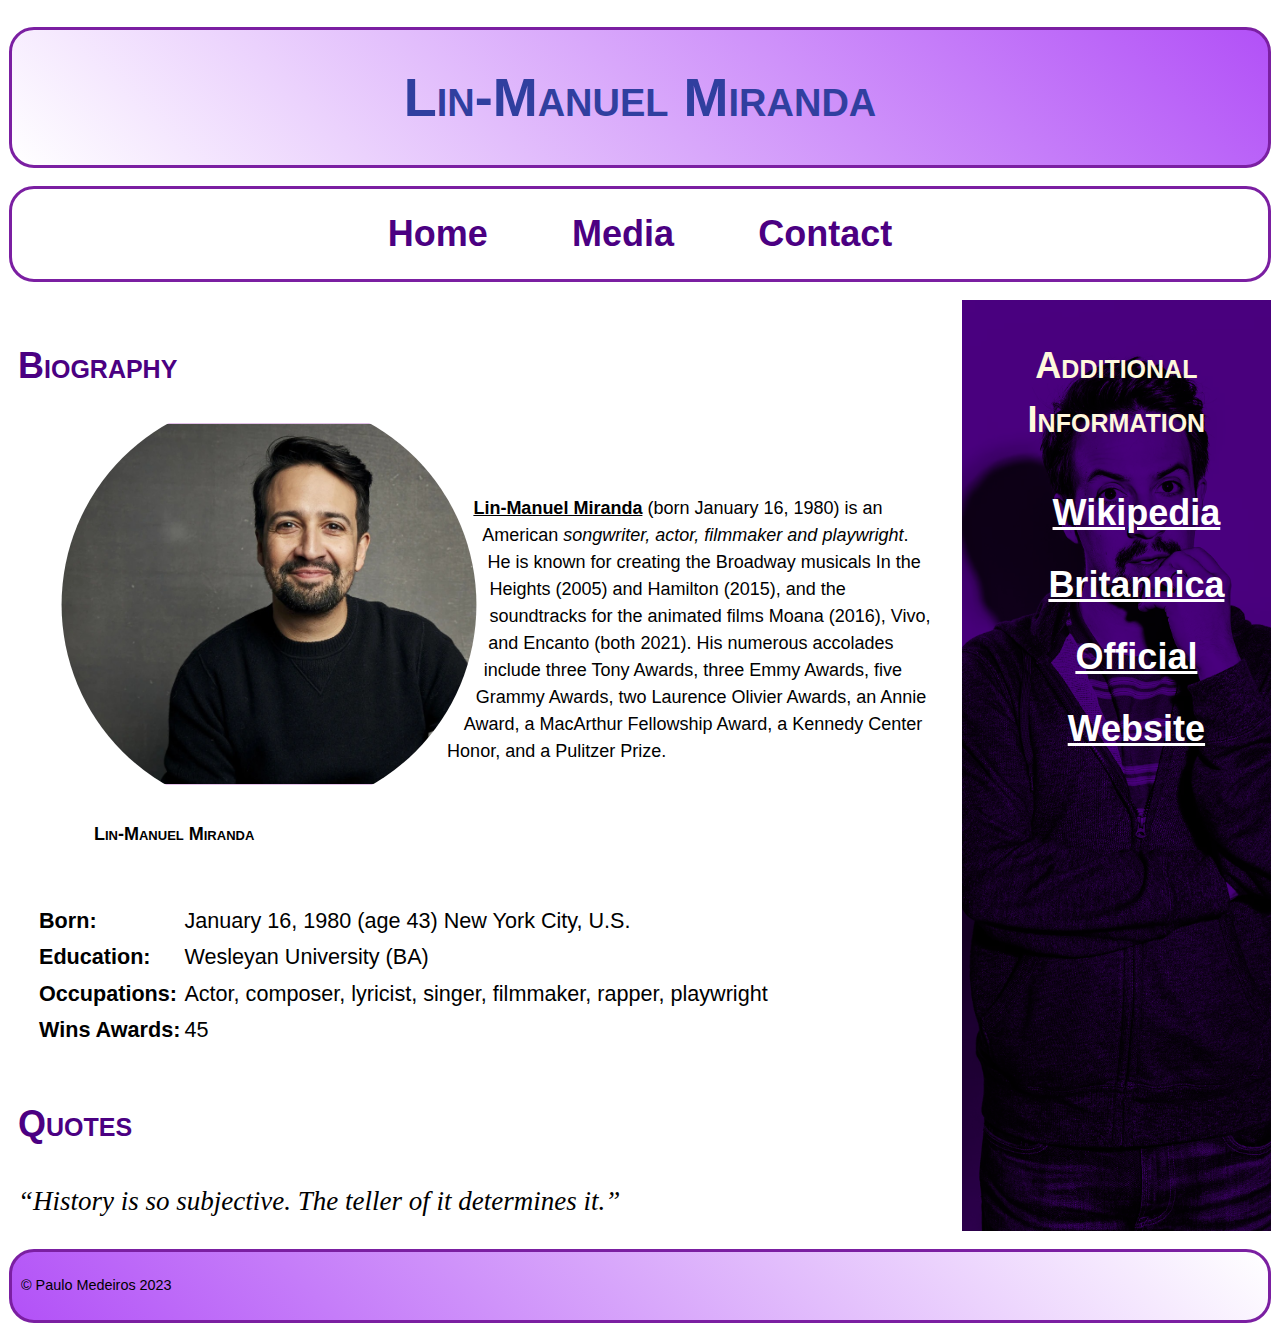
<file: index.html>
<!--Paulo Alfredo Medeiros da Fonseca 8903202 -->
    <!DOCTYPE html>
<html lang="en">
<head>
    <meta charset="UTF-8">
    <meta name="viewport" content="width=device-width, initial-scale=1.0">
    <meta name="description" content="Website about Lin-Manuel_Miranda">
    <meta name="keywords" content="Lin-Manuel_Miranda, Lin-Manuel_Miranda Biography, Hamilton, Lin, Manuel, Miranda, Lin-Manuel, Manuel Miranda">
    <link rel="stylesheet" type="text/css" href="css/normalize.css">
    <link rel="stylesheet" type="text/css" href="css/main.css">
    <title>Lin-Manuel Miranda</title>
</head>
<body>
    <header class="topbot">
        <h1>Lin-Manuel Miranda</h1>
    </header>
    <nav class="topbot">
        <ul>
            <li><a href="index.html" >Home</a></li>
            <li><button class="subnavbtn">Media</button >
                <ul>
                    <li><a href="gallery.html">Gallery</a></li>
                    <li><a href="videos.html">Videos</a></li>
                </ul>
            </li>
            <li><a href="contact.html">Contact</a></li>
        </ul>
    </nav>
    <section class="mainaside">
        <main>
            <section>
                <h2>Biography</h2>
                <figure>
                    <img class="mainimg" src="images/Lin Manuel Miranda.jpeg" alt="Lin-Manuel Miranda smiling" id="img1">
                    <figcaption id="figcap1">Lin-Manuel Miranda</figcaption>
                </figure>
                <br>
                <br>
                <p><u><b>Lin-Manuel Miranda</b></u> (born January 16, 1980) is an American <i>songwriter, actor, filmmaker and playwright</i>. He is known for creating the Broadway musicals In the Heights (2005) and Hamilton (2015), and the soundtracks for the animated films Moana (2016), Vivo, and Encanto (both 2021). His numerous accolades include three Tony Awards, three Emmy Awards, five Grammy Awards, two Laurence Olivier Awards, an Annie Award, a MacArthur Fellowship Award, a Kennedy Center Honor, and a Pulitzer Prize.</p>
            </section>
            <section>
            <table>
                <tr>
                    <th>Born:</th>
                    <td>January 16, 1980 (age 43) New York City, U.S.</td>
                </tr>
                <tr>
                    <th>Education:</th>
                    <td>Wesleyan University (BA)</td>
                </tr>
                <tr>
                    <th>Occupations:</th>
                    <td>Actor, composer, lyricist, singer, filmmaker, rapper, playwright</td>
                </tr>
                <tr>
                    <th>Wins Awards:</th>
                    <td>45</td>
                </tr>
            </table>
            </section>
            <section>
                <h2>Quotes</h2>
                <q cite="https://www.allgreatquotes.com/quote-251736/">History is so subjective. The teller of it determines it.</q>
            </section>
        </main>
        <aside>
            <h2 class="h2aside">Additional Information</h2>
            <ul>
                <li><a href="https://en.wikipedia.org/wiki/Lin-Manuel_Miranda" target="_blank">Wikipedia</a></li>
                <li><a href="https://www.britannica.com/biography/Lin-Manuel-Miranda" target="_blank">Britannica</a></li>
                <li><a href="https://www.linmanuel.com/" target="_blank">Official Website</a></li>
            </ul>
        </aside>
    </section>
    <footer class="topbot">
        <p>&copy; Paulo Medeiros 2023</p>
    </footer>
</body>
</html>
</file>
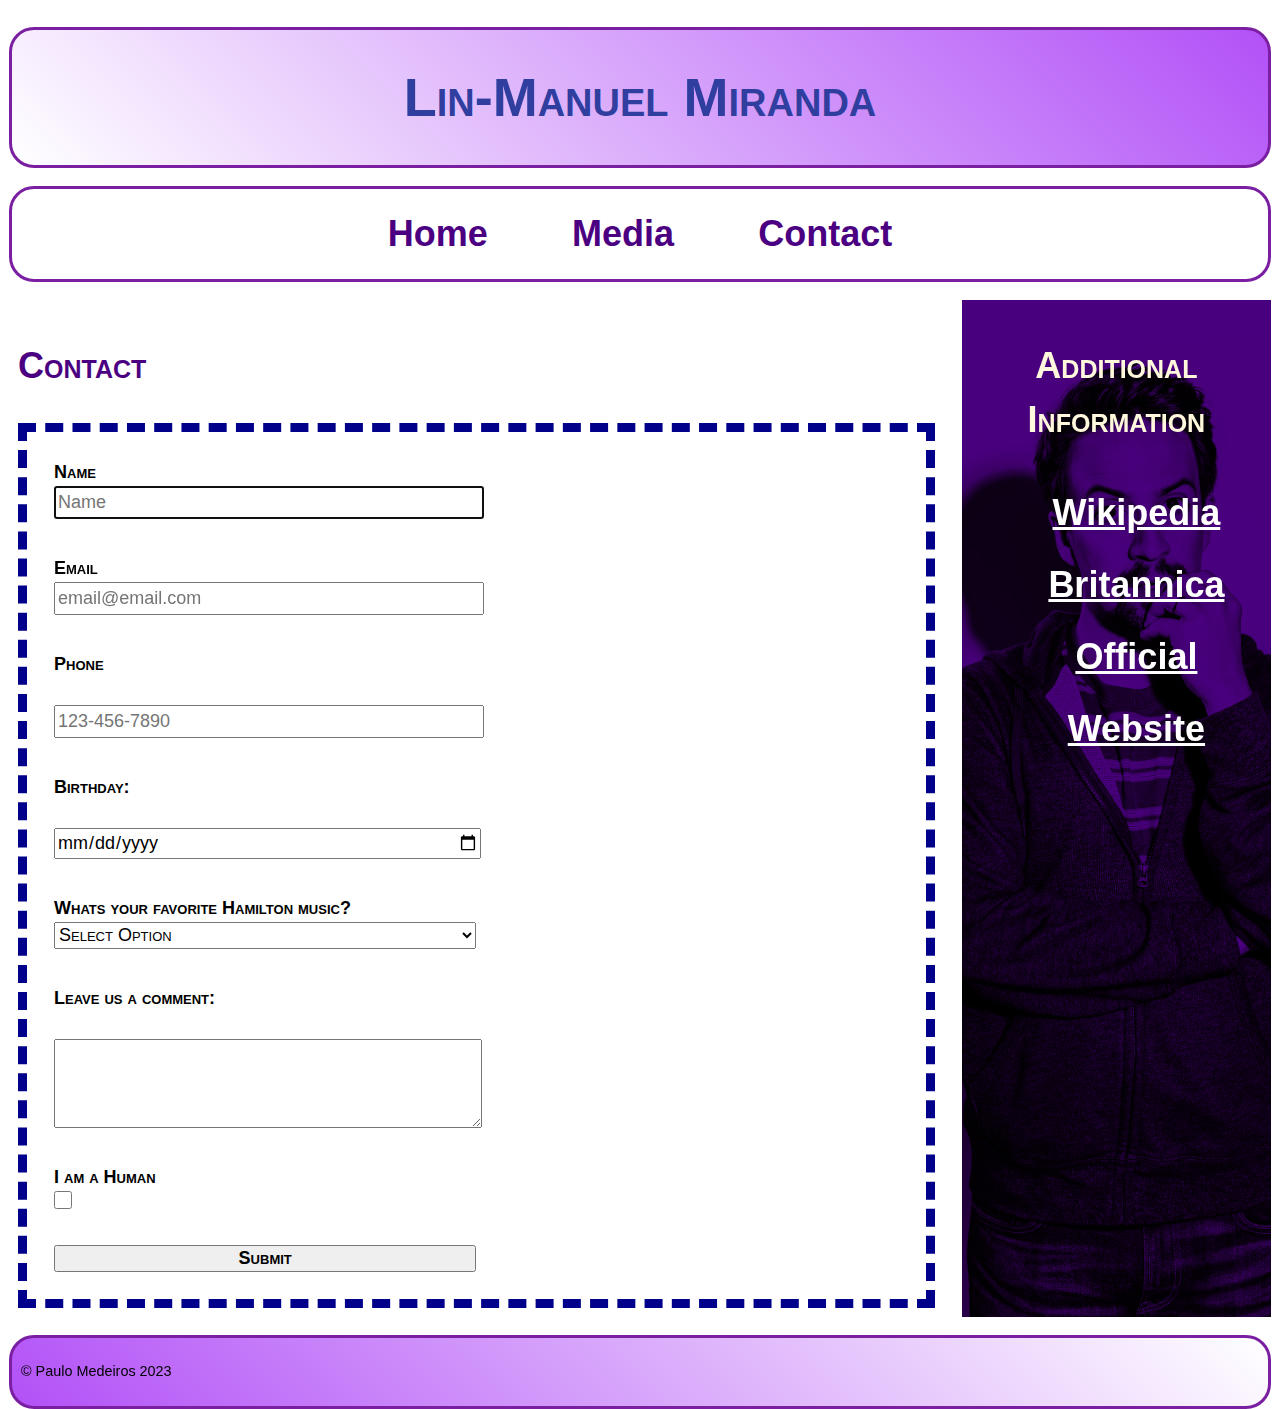
<file: contact.html>
<!--Paulo Alfredo Medeiros da Fonseca 8903202 -->
    <!DOCTYPE html>
<html lang="en">
<head>
    <meta charset="UTF-8">
    <meta name="viewport" content="width=device-width, initial-scale=1.0">
    <meta name="description" content="Website about Lin-Manuel_Miranda">
    <meta name="keywords" content="Lin-Manuel_Miranda, Lin-Manuel_Miranda Biography, Hamilton, Lin, Manuel, Miranda, Lin-Manuel, Manuel Miranda">
    <link rel="stylesheet" type="text/css" href="css/normalize.css">
    <link rel="stylesheet" type="text/css" href="css/main.css">
    <title>Lin-Manuel Miranda</title>
</head>
<body>
    <header class="topbot">
        <h1>Lin-Manuel Miranda</h1>
    </header>
    <nav class="topbot">
        <ul>
            <li><a href="index.html" >Home</a></li>
            <li><button class="subnavbtn">Media</button >
                <ul>
                    <li><a href="gallery.html">Gallery</a></li>
                    <li><a href="videos.html">Videos</a></li>
                </ul>
            </li>
            <li><a href="contact.html">Contact</a></li>
        </ul>
    </nav>
    <section class="mainaside">
        <main>
            <section>
                <h2>Contact</h2>
            <form>
                <div>
                    <label for="name">Name</label>
                    <input  type="text" name="name" id="name" autofocus placeholder="Name" required>
                </div>
                <div>
                    <label for="email">Email</label>
                    <input type="email" name="email" id="email" placeholder="email@email.com" required>
                </div>
                <div>
                    <label for="phone">Phone</label>
                    <br>
                    <input type="tel" id="phone" name="phone" pattern="[0-9]{3}-[0-9]{3}-[0-9]{4}" placeholder="123-456-7890" required>
                </div>
                <div>
                    <label for="birthday">Birthday:</label>
                    <br>
                    <input type="date" id="birthday" name="birthday">
                </div>
                <div>
                    <label for="music">Whats your favorite Hamilton music?</label>
                    <select name="music" id="music" required>
                        <option value="0" selected disabled>Select Option</option>
                        <option value="alexander-hamilton">Alexander Hamilton</option>
                        <option value="my-shot">My Shot</option>
                        <option value="helpless">Helpless</option>
                        <option value="the-room-where-it-happens">The Room Where It Happens</option>
                        <option value="ten-duel-comandments">Ten Duel Commandments</option>
                    </select>
                </div>
                <div>
                    <label for="comment">Leave us a comment:</label><br>
                    <textarea name="comment" id="comment" rows="4" required></textarea>
                </div>
                <div>
                    <label for="human">I am a Human</label>
                    <input type="checkbox" value="true" name="human" id="human" required>
                </div>
                <div>
                    <input type="submit" id="submit" value="Submit">
                </div>
            </form>
            </section>
        </main>
        <aside>
            <h2 class="h2aside">Additional Information</h2>
            <ul>
                <li><a href="https://en.wikipedia.org/wiki/Lin-Manuel_Miranda" target="_blank">Wikipedia</a></li>
                <li><a href="https://www.britannica.com/biography/Lin-Manuel-Miranda" target="_blank">Britannica</a></li>
                <li><a href="https://www.linmanuel.com/" target="_blank">Official Website</a></li>
            </ul>
        </aside>
    </section>
    <footer class="topbot">
        <p>&copy; Paulo Medeiros 2023</p>
    </footer>
</body>
</html>
</file>
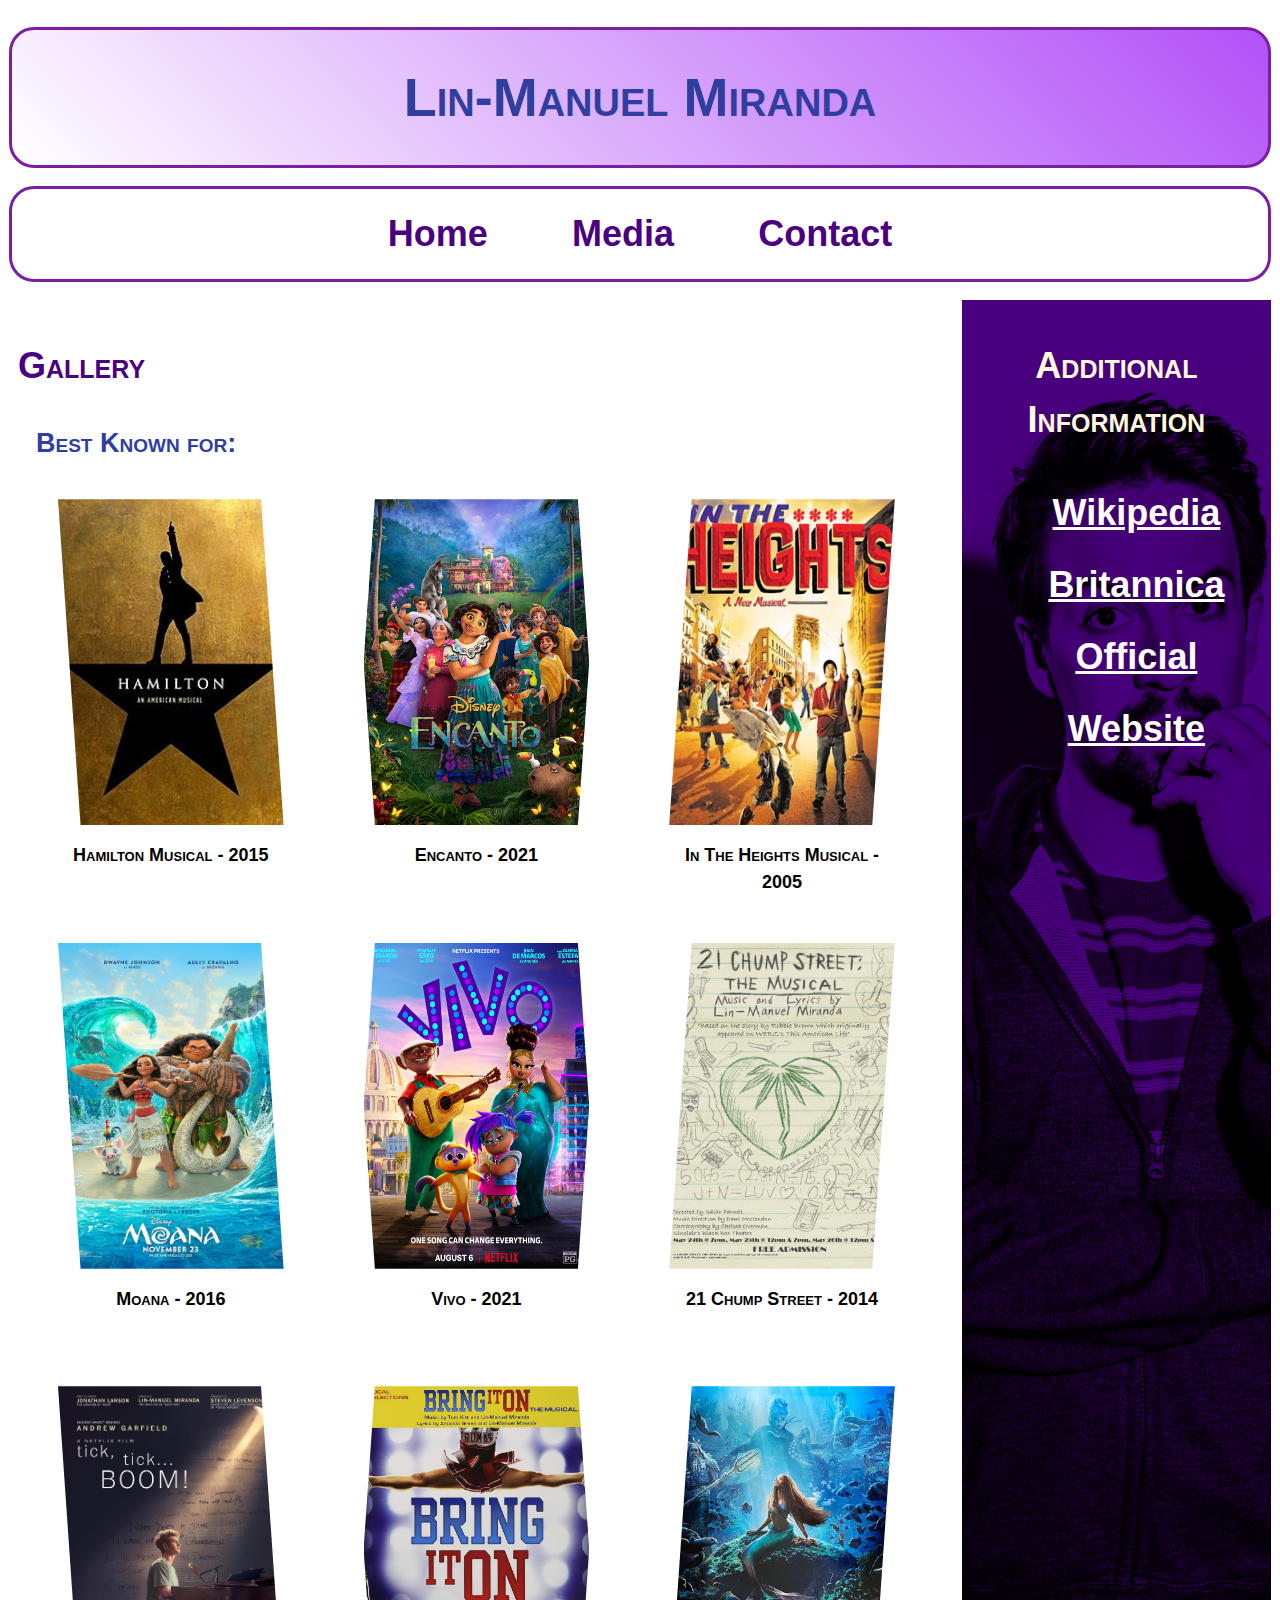
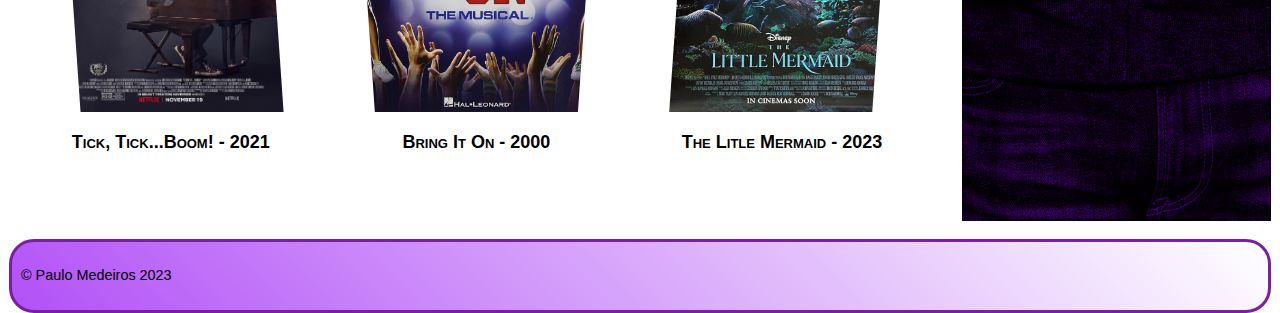
<file: gallery.html>
<!--Paulo Alfredo Medeiros da Fonseca 8903202 -->
    <!DOCTYPE html>
<html lang="en">
<head>
    <meta charset="UTF-8">
    <meta name="viewport" content="width=device-width, initial-scale=1.0">
    <meta name="description" content="Website about Lin-Manuel_Miranda">
    <meta name="keywords" content="Lin-Manuel_Miranda, Lin-Manuel_Miranda Biography, Hamilton, Lin, Manuel, Miranda, Lin-Manuel, Manuel Miranda">
    <link rel="stylesheet" type="text/css" href="css/normalize.css">
    <link rel="stylesheet" type="text/css" href="css/main.css">
    <title>Lin-Manuel Miranda</title>
</head>
<body>
    <header class="topbot">
        <h1>Lin-Manuel Miranda</h1>
    </header>
    <nav class="topbot">
        <ul>
            <li><a href="index.html">Home</a></li>
            <li><button class="subnavbtn">Media</button >
                <ul>
                    <li><a href="gallery.html">Gallery</a></li>
                    <li><a href="videos.html">Videos</a></li>
                </ul>
            </li>
            <li><a href="contact.html">Contact</a></li>
        </ul>
    </nav>
    <section class="mainaside">
        <main>
            <section>
                <h2>Gallery</h2>
                <h3>Best Known for:</h2>
            </section>
            <section class="gallery">
            <figure>
                <img src="images/Hamilton-poster.jpg" alt="Hamilton musical poster, Hamilton's shadow upon a star" class="imagesleft">
                <figcaption>Hamilton Musical - 2015</figcaption>
            </figure>
            <figure>
                <img src="images/Encanto.jpg" alt="Encanto poster, the Madrigal family portrait" class="imagescenter">
                <figcaption>Encanto - 2021</figcaption>
            </figure>
            <figure>
                <img src="images/In_the_Heights.jpg" alt="In The Heights poster, young people dancing in a street" class="imagesright">
                <figcaption>In The Heights Musical - 2005</figcaption>
            </figure>
            <figure>
                <img src="images/Moana.jpg" alt="Moana poster, Moana and Maui on a beach surrounded by waves" class="imagesleft">
                <figcaption>Moana - 2016</figcaption>
            </figure>
            <figure>
                <img src="images/VIvo.jpg" alt="Vivo poster, movie character portrait" class="imagescenter">
                <figcaption>Vivo - 2021</figcaption>
            </figure>
            <figure>
                <img src="images/21chumpstreet.jpg" alt="21 Chump Street poster, a notebook sheet with several drawings" class="imagesright">
                <figcaption>21 Chump Street - 2014</figcaption>
            </figure>
            <figure>
                <img src="images/tickboom.jpg" alt="Tick Tick Boom poster, protagonist playing piano" class="imagesleft">
                <figcaption>Tick, Tick...Boom! - 2021</figcaption>
            </figure>
            <figure>
                <img src="images/Bring it on.jpg" alt="Bring It On Poster, a cheerleader jumping over a crowd" class="imagescenter">
                <figcaption>Bring It On - 2000</figcaption>
            </figure>
            <figure>
                <img src="images/mermaid.jpg" alt="The Litle Mermaid poster, Ariel underwater looking up" class="imagesright">
                <figcaption>The Litle Mermaid - 2023</figcaption>
            </figure>
            </section>
        </main>
        <aside>
            <h2 class="h2aside">Additional Information</h2>
            <ul>
                <li><a href="https://en.wikipedia.org/wiki/Lin-Manuel_Miranda" target="_blank">Wikipedia</a></li>
                <li><a href="https://www.britannica.com/biography/Lin-Manuel-Miranda" target="_blank">Britannica</a></li>
                <li><a href="https://www.linmanuel.com/" target="_blank">Official Website</a></li>
            </ul>
        </aside>
    </section>
    <footer class="topbot">
        <p>&copy; Paulo Medeiros 2023</p>
    </footer>
</body>
</html>
</file>
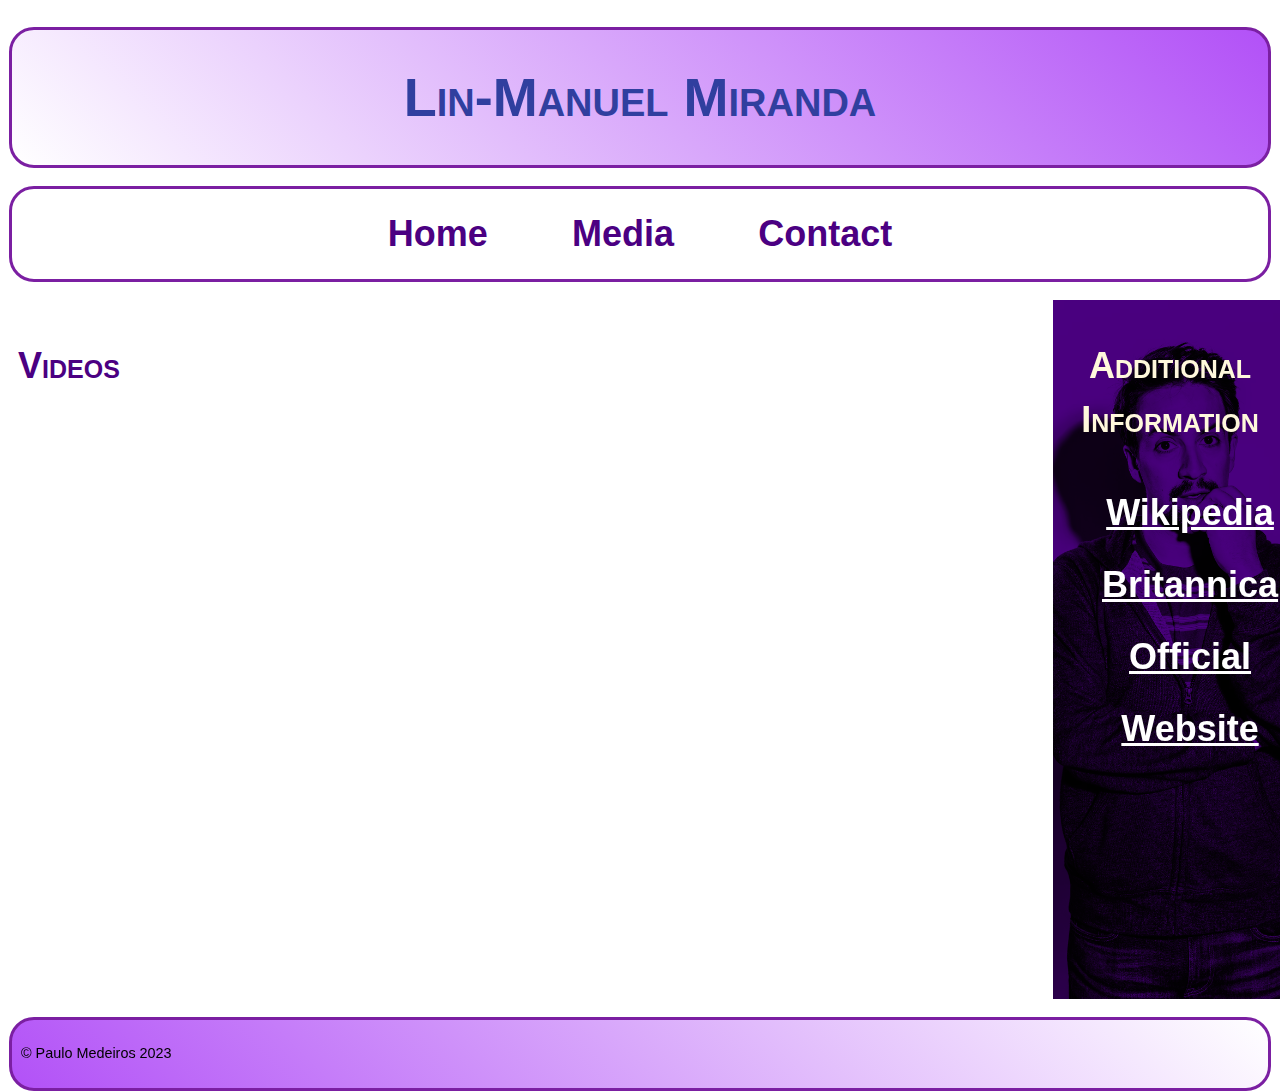
<file: videos.html>
<!--Paulo Alfredo Medeiros da Fonseca 8903202 -->
    <!DOCTYPE html>
<html lang="en">
<head>
    <meta charset="UTF-8">
    <meta name="viewport" content="width=device-width, initial-scale=1.0">
    <meta name="description" content="Website about Lin-Manuel_Miranda">
    <meta name="keywords" content="Lin-Manuel_Miranda, Lin-Manuel_Miranda Biography, Hamilton, Lin, Manuel, Miranda, Lin-Manuel, Manuel Miranda">
    <link rel="stylesheet" type="text/css" href="css/normalize.css">
    <link rel="stylesheet" type="text/css" href="css/main.css">
    <title>Lin-Manuel Miranda</title>
</head>
<body>
    <header class="topbot">
        <h1>Lin-Manuel Miranda</h1>
    </header>
    <nav class="topbot">
        <ul>
            <li><a href="index.html">Home</a></li>
            <li><button class="subnavbtn">Media</button >
                <ul>
                    <li><a href="gallery.html">Gallery</a></li>
                    <li><a href="videos.html">Videos</a></li>
                </ul>
            </li>
            <li><a href="contact.html">Contact</a></li>
        </ul>
    </nav>
    <section class="mainaside">
        <main>
                <h2>Videos</h2>
            <section class="videos">
            <iframe width="100%" height="100%" src="https://www.youtube.com/embed/WNFf7nMIGnE?si=FBZpVsngLebONTFD" title="YouTube video player" frameborder="0" allow="accelerometer; autoplay; clipboard-write; encrypted-media; gyroscope; picture-in-picture; web-share" allowfullscreen></iframe>
            </section>
        </main>
        <aside>
            <h2 class="h2aside">Additional Information</h2>
            <ul>
                <li><a href="https://en.wikipedia.org/wiki/Lin-Manuel_Miranda" target="_blank">Wikipedia</a></li>
                <li><a href="https://www.britannica.com/biography/Lin-Manuel-Miranda" target="_blank">Britannica</a></li>
                <li><a href="https://www.linmanuel.com/" target="_blank">Official Website</a></li>
            </ul>
        </aside>
    </section>
    <footer class="topbot">
        <p>&copy; Paulo Medeiros 2023</p>
    </footer>
</body>
</html>
</file>
<file: css/main.css>
/* Paulo Alfredo Medeiros da Fonseca*/

html{
    font: normal normal normal 18px/1.5 Verdana, Arial, Helvetica, sans-serif;
}
body{
    height: 100vh;
    width:  100vw;
    max-width: 1600px;
    margin: 1rem auto;
    display: flex;
    flex-direction: column;
}
header{
    background-image: linear-gradient(45deg, white, rgb(178, 81, 247));
    text-align: center;
}
nav{
    text-align: center;
}

nav a, .subnavbtn{  
    border: none;
    outline: none;
    font-size: 2rem;
    font-weight: bold;
    text-decoration: none;
    padding: 0 2.2rem;
}

nav ul{ 
    padding: 0; 
    margin: 0; 
}

nav>ul>li{ 
    display: inline-block; 
    position: relative;
}

nav ul li ul { 
    display: none;
}

nav ul li:hover ul{
    display:block; 
}

nav ul li ul { 
	width: 100%; 
	position: absolute; 
	z-index: 999; 
	text-align: center; 
	background-color: #303f9f;
    box-shadow: .5rem .2rem .2rem indigo;
}
nav ul li ul li a{ 
    color: white; 
    padding: .8rem; 
    display:block; 
}

nav ul li ul li:hover a:hover{ 
    color:white; 
    background-color: indigo; 
}

nav ul li a, .subnavbtn{
    background-color: inherit;
    color: indigo;
}

nav ul li a:hover, .subnavbtn:hover{
    border: .1rem solid cornsilk;
    color: cornsilk;
    background-color: indigo;
}

.mainaside{
    display: flex;
    flex-direction: row;
    flex-wrap: nowrap;
    justify-content: space-between;
    align-items: stretch;
}
main{
    padding: .5rem;
    margin: .5rem;
    flex: 2 1 75%;
}
aside{
    flex: 1 2 25%;
    padding: .5rem;
    margin: .5rem;
    text-align: center;
    background-color: indigo;
    background-image: url("../images/Hsu-Lin-Manuel-Miranda.webp");
    background-size: cover;
    background-position: center;
    background-blend-mode: multiply;

}

footer{
    background-image: linear-gradient(45deg, rgb(178, 81, 247), white)
}

.topbot{
    border: .2rem solid #7B1FA2;
    border-radius: 25px;
    padding: .5rem;
    margin: .5rem;
}

h1{
    color: #303f9f;
    font-variant: small-caps;
    font-size: 3rem;
    margin: 1rem;
}

h2{
    color: indigo;
    font-variant: small-caps;
    font-size: 2rem;
}

.h2aside{
    color: cornsilk;
}

h3{
    color: #303f9f;
    font-variant: small-caps;
    font-size: 1.5rem;
    margin: 1rem;
}

footer p{
    font-size: .8rem;
}

.mainimg{
    border: .1rem solid #E1BEE7;
}

figcaption{
    font-size: 1rem;
    font-weight: bold;
    font-variant: small-caps;
    padding: .5rem;
    text-align: center;
}

q{
    font-family: cursive;
    font-style: italic;
    font-size: 1.5em;
}

ul li{
    list-style-type: none;
    line-height: 2;
}

aside> ul > li > a{
    font-size: 2rem;
    font-weight: bold;
    color: white;
}

a:hover{
    color: #E1BEE7;
}

img{
    width: 100%;
    height: 80%;
}

#img1{
    float: left;
    clip-path: circle(45% at 211px 182px);
    shape-outside: circle(49.15% at 205px 183px);
    width: 30rem;
    height: auto;
}


#figcap1{
    float: left;
    text-align: center;
    clear: both;
    margin: 1rem;
    padding: 1rem;
}

.imagesleft{
    clip-path: polygon(0 0, 90% 0, 100% 100%, 10% 100%);
}
.imagescenter{
    clip-path: polygon(5% 0, 95% 0, 100% 50%, 95% 100%, 5% 100%, 0% 50%);}
.imagesright{
    clip-path: polygon(10% 0%, 100% 0%, 90% 100%, 0% 100%);
}

table{
    font-size: 1.2rem;
    padding: 1rem;
    clear: both;

}
tr{
    text-align: left;
}
.gallery{
    display: grid;
    grid-template-columns: 1fr 1fr 1fr;
    grid-template-rows: 1fr 1fr 1fr;
}

.videos{
    width: 56rem;
    height: 31.5rem;
}


form{
    border: .5rem dashed darkblue;
    padding: .5rem;
    display: flex;
    flex-direction: column;
    flex-wrap: nowrap;
    
}

input[type=text], input[type=email], input[type=submit], input[type=tel], input[type=date], select, option{
    width: 50%;
    height: 1.5rem;
}

label, legend{
    font-size: 1rem;
    font-weight: bold;
    font-variant: small-caps;
}

select, label, legend{
    font-size: 1rem;
    font-variant: small-caps;
}

 option{
    font-size: 1rem;
 }

input[type=checkbox]{
    height: 1rem;
    width: 1rem;
}

 input[type=submit]{
    font-size: 1rem;
    font-weight: bold;
    font-variant: small-caps;
}

textarea{
    width: 50%;
    display: flex;
}

div{
    display: flex;
    flex-direction: column;
    padding: .5rem;
    margin: .5rem;
    flex-wrap: nowrap;
}

@media (max-width: 1200px) {
  html {
    font-size: 15px;
  }
  .gallery{
    grid-template-columns: 1fr 1fr;
    grid-template-rows: 1fr 1fr;
  }
  aside{
    background-image: url("../images/linaside2.webp");
  }
    .videos{
    width: 48rem;
    height: 28.5rem;
  }

}

@media (max-width: 600px) {
  html {
    font-size: 12px;
  }
  .gallery{
    grid-template-columns: 1fr;
    grid-template-rows: 1fr;
  }
  .mainaside{
    flex-wrap: wrap;
  }
  aside{
    background-image: url("../images/linaside3.jpg");
    background-position: top;
  }
  .videos{
    width: 40rem;
    height: 22.5rem;
  }
}
</file>
